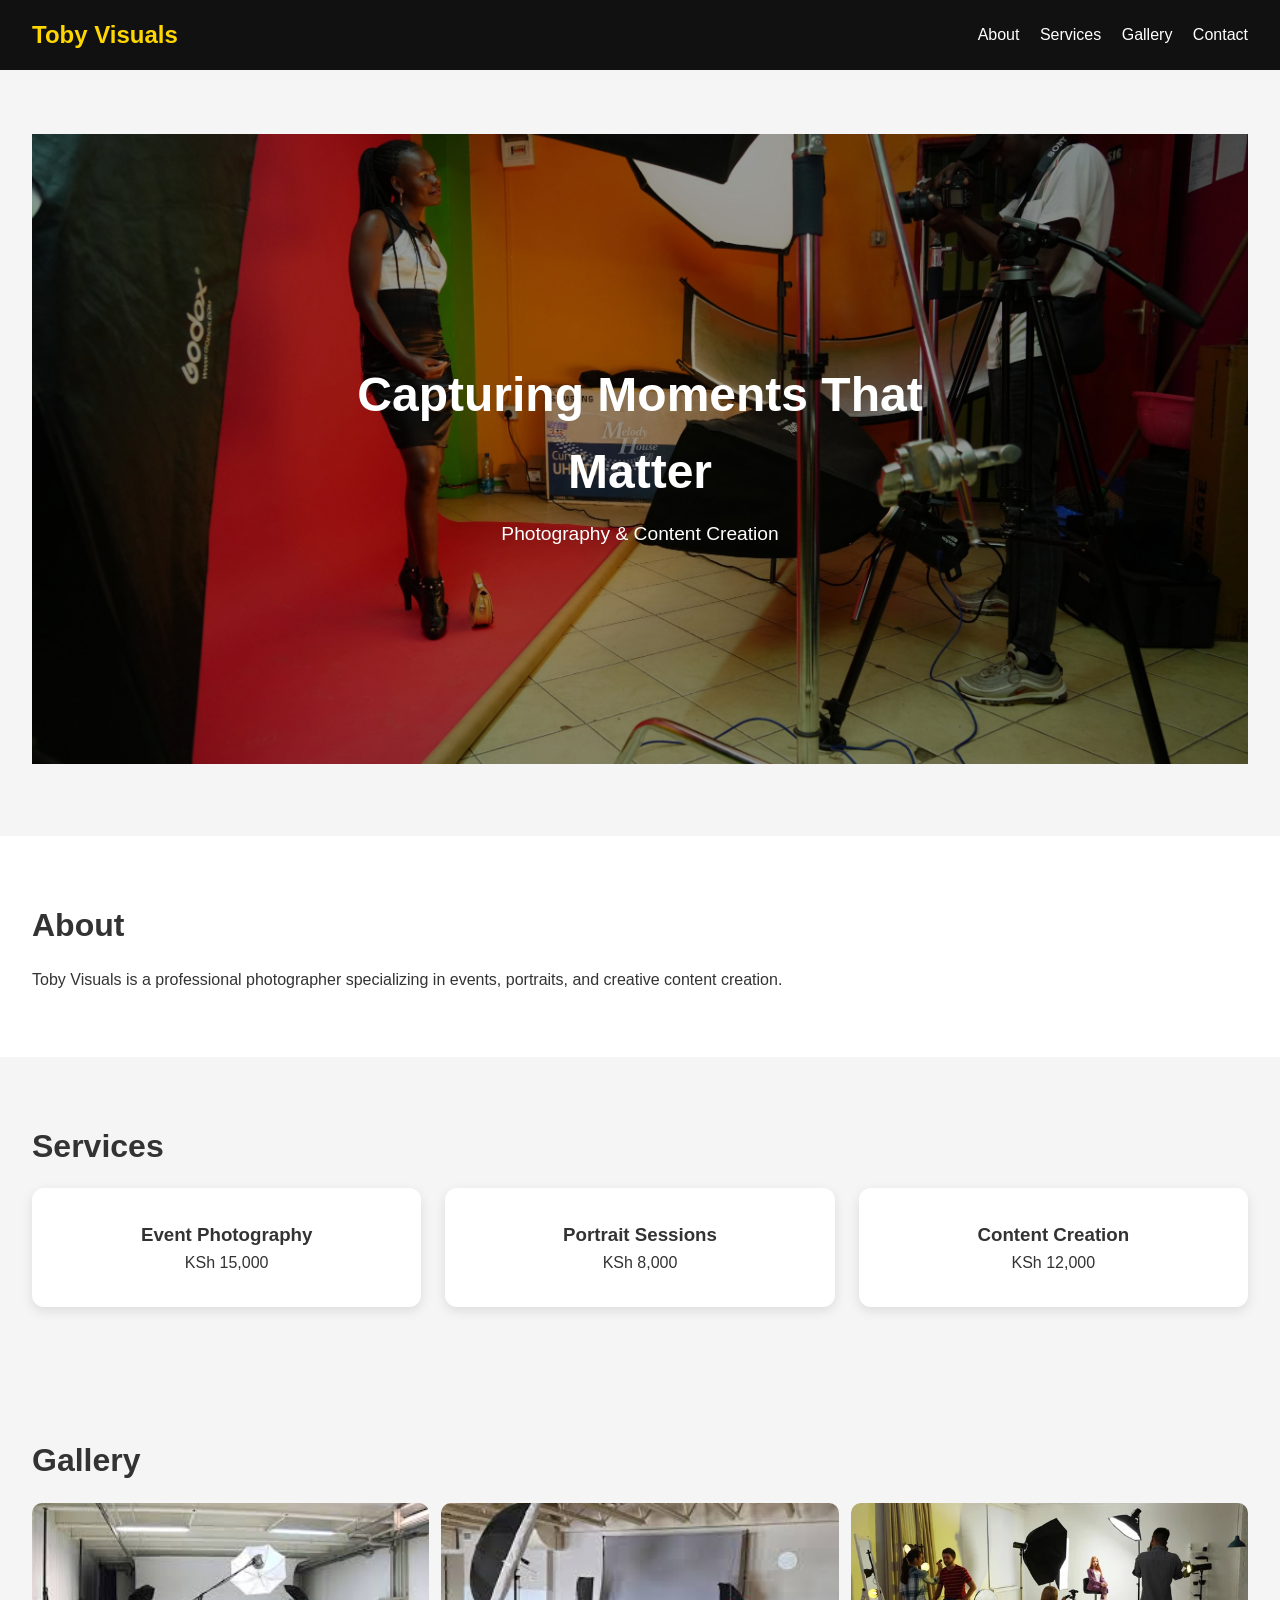
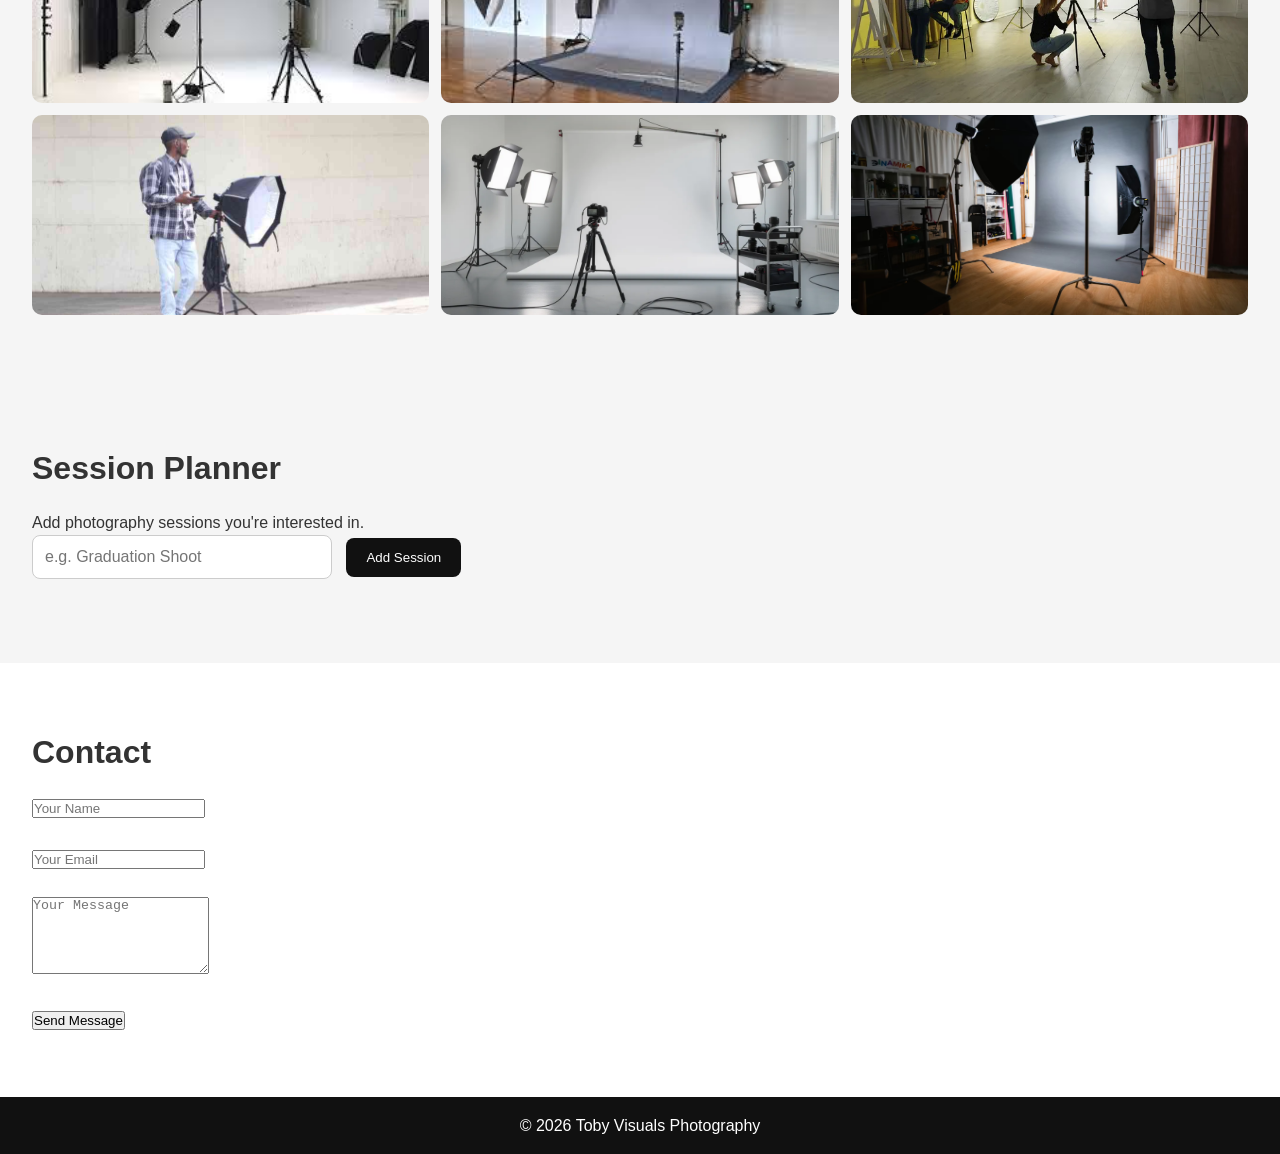
<file: submission/index.html>
<!DOCTYPE html>
<html lang="en">

<head>
    <meta charset="UTF-8">
    <meta name="viewport" content="width=device-width, initial-scale=1.0">
    <title>Toby Visuals</title>

    <link rel="stylesheet" href="css/styles.css">
</head>

<body>

    <!-- HEADER -->
    <header>
        <nav>
            <h1>Toby Visuals</h1>

            <div>
                <a href="#about">About</a>
                <a href="#services">Services</a>
                <a href="#gallery">Gallery</a>
                <a href="#contact">Contact</a>
            </div>
        </nav>
    </header>


    <!-- HERO -->
    <section class="hero">
        <img src="images/banner.jpg" alt="Photography banner">

        <div class="hero-text">
            <h2>Capturing Moments That Matter</h2>
            <p>Photography & Content Creation</p>
        </div>
    </section>


    <!-- ABOUT -->
    <section id="about">
        <h2>About</h2>
        <p>
            Toby Visuals is a professional photographer specializing in events,
            portraits, and creative content creation.
        </p>
    </section>


    <!-- SERVICES -->
    <section id="services">
        <h2>Services</h2>

        <div class="services-container" id="servicesContainer">

</div>
    </section>


    <!-- GALLERY -->
    <section id="gallery">
        <h2>Gallery</h2>

        <div class="gallery-container">
            <img src="images/gallery1.jpg" alt="Photography work 1">
            <img src="images/gallery2.jpg" alt="Photography work 2">
            <img src="images/gallery3.jpg" alt="Photography work 3">
            <img src="images/gallery4.jpg" alt="Photography work 4">
            <img src="images/gallery5.jpg" alt="Photography work 5">
            <img src="images/gallery6.jpg" alt="Photography work 6">
        </div>
    </section>


    <!-- CONTACT -->
     <!-- SESSION PLANNER -->
<section id="planner">
    <h2>Session Planner</h2>

    <p>Add photography sessions you're interested in.</p>

    <input
        type="text"
        id="sessionInput"
        placeholder="e.g. Graduation Shoot">

    <button id="addSessionBtn">
        Add Session
    </button>

    <div id="sessionList"></div>
</section>
    <section id="contact">
    <h2>Contact</h2>

    <form id="contactForm">

        <input
            type="text"
            id="name"
            placeholder="Your Name">

        <br><br>

        <input
            type="email"
            id="email"
            placeholder="Your Email">

        <br><br>

        <textarea
            id="message"
            rows="5"
            placeholder="Your Message"></textarea>

        <br><br>

        <button type="submit">
            Send Message
        </button>

    </form>

    <p id="formFeedback"></p>

</section>

    <!-- FOOTER -->
    <footer>
        <p>© 2026 Toby Visuals Photography</p>
    </footer>
    <script src="js/script.js"></script>

</body>

</html>
</file>
<file: submission/css/styles.css>
* {
    margin: 0;
    padding: 0;
    box-sizing: border-box;
    scroll-behavior: smooth;
}

body {
    font-family: Arial, sans-serif;
    line-height: 1.6;
    background-color: #f5f5f5;
    color: #333;
}

/* NAVBAR */
nav {
    display: flex;
    justify-content: space-between;
    align-items: center;
    padding: 1rem 2rem;
    background-color: #111;
}

nav h1 {
    color: gold;
    font-size: 1.5rem;
}

nav a {
    color: white;
    text-decoration: none;
    margin-left: 1rem;
    font-weight: 500;
}

nav a:hover {
    color: gold;
}

/* HERO */
.hero {
    position: relative;
}

.hero img {
    width: 100%;
    height: 70vh;
    object-fit: cover;
    filter: brightness(60%);
}

.hero-text {
    position: absolute;
    top: 50%;
    left: 50%;
    transform: translate(-50%, -50%);
    text-align: center;
    color: white;
}

.hero-text h2 {
    font-size: 3rem;
    margin-bottom: 0.5rem;
}

.hero-text p {
    font-size: 1.2rem;
}

.hero img {
    width: 100%;
    height: 70vh;
    object-fit: cover;
}

/* SECTIONS */
section {
    padding: 3rem 2rem;
}

section {
    padding: 4rem 2rem;
}

section h2 {
    margin-bottom: 1rem;
    font-size: 2rem;
}

/* ABOUT */
#about {
    background-color: white;
}

/* SERVICES (FLEXBOX REQUIRED) */
.services-container {
    display: flex;
    gap: 1.5rem;
    margin-top: 1rem;
    flex-wrap: wrap;
}

.card {
    flex: 1;
    min-width: 200px;
    background-color: white;
    padding: 2rem;
    border-radius: 12px;
    text-align: center;
    box-shadow: 0 4px 12px rgba(0,0,0,0.1);
    transition: 0.3s;
}

.card:hover {
    transform: translateY(-8px);
    background-color: gold;
    color: black;
}

/* GALLERY (GRID REQUIRED) */
.gallery-container {
    display: grid;
    grid-template-columns: repeat(3, 1fr);
    gap: 12px;
    margin-top: 1rem;
}

.gallery-container img {
    width: 100%;
    height: 200px;
    object-fit: cover;
    border-radius: 10px;
    transition: 0.3s;
}

.gallery-container img:hover {
    transform: scale(1.03);
}

/* CONTACT */
#contact {
    background-color: white;
}

/* FOOTER */
footer {
    text-align: center;
    padding: 1rem;
    background-color: #111;
    color: white;
}

/* RESPONSIVE DESIGN (MOBILE) */
@media (max-width: 768px) {

    nav {
        flex-direction: column;
        text-align: center;
    }

    .services-container {
        flex-direction: column;
    }

    .gallery-container {
        grid-template-columns: 1fr;
    }

    .hero-text h2 {
        font-size: 1.5rem;
    }
}
/* SESSION PLANNER */
#planner {
    background-color: #f5f5f5;
}

#planner input {
    padding: 12px;
    width: 300px;
    max-width: 100%;
    border: 1px solid #ccc;
    border-radius: 8px;
    margin-right: 10px;
    font-size: 1rem;
}

#planner button {
    padding: 12px 20px;
    background-color: #111;
    color: white;
    border: none;
    border-radius: 8px;
    cursor: pointer;
}

#planner button:hover {
    background-color: gold;
    color: black;
}

#sessionList {
    margin-top: 20px;
}

#sessionList .card {
    display: flex;
    justify-content: space-between;
    align-items: center;

    /* Override the general .card styles */
    flex: none;
    width: 100%;
    min-width: 0;

    text-align: left;
    padding: 1rem 1.5rem;
    margin-top: 15px;
}

#sessionList span {
    font-weight: 500;
}

#sessionList button {
    background-color: #111;
    color: white;
    border: none;
    padding: 8px 14px;
    border-radius: 6px;
    cursor: pointer;
    margin-left: 20px;
    flex-shrink: 0;
}

#sessionList button:hover {
    background-color: gold;
    color: black;
}
/* HERO INFORMATION */

.hidden {
    display: none;
}

#heroInfo {
    margin-top: 15px;
    max-width: 500px;
    font-size: 1rem;
}

#learnMoreBtn {
    margin-top: 20px;
    padding: 12px 20px;
    background-color: gold;
    color: black;
    border: none;
    border-radius: 8px;
    cursor: pointer;
    font-weight: bold;
}

#learnMoreBtn:hover {
    background-color: white;
}
</file>
